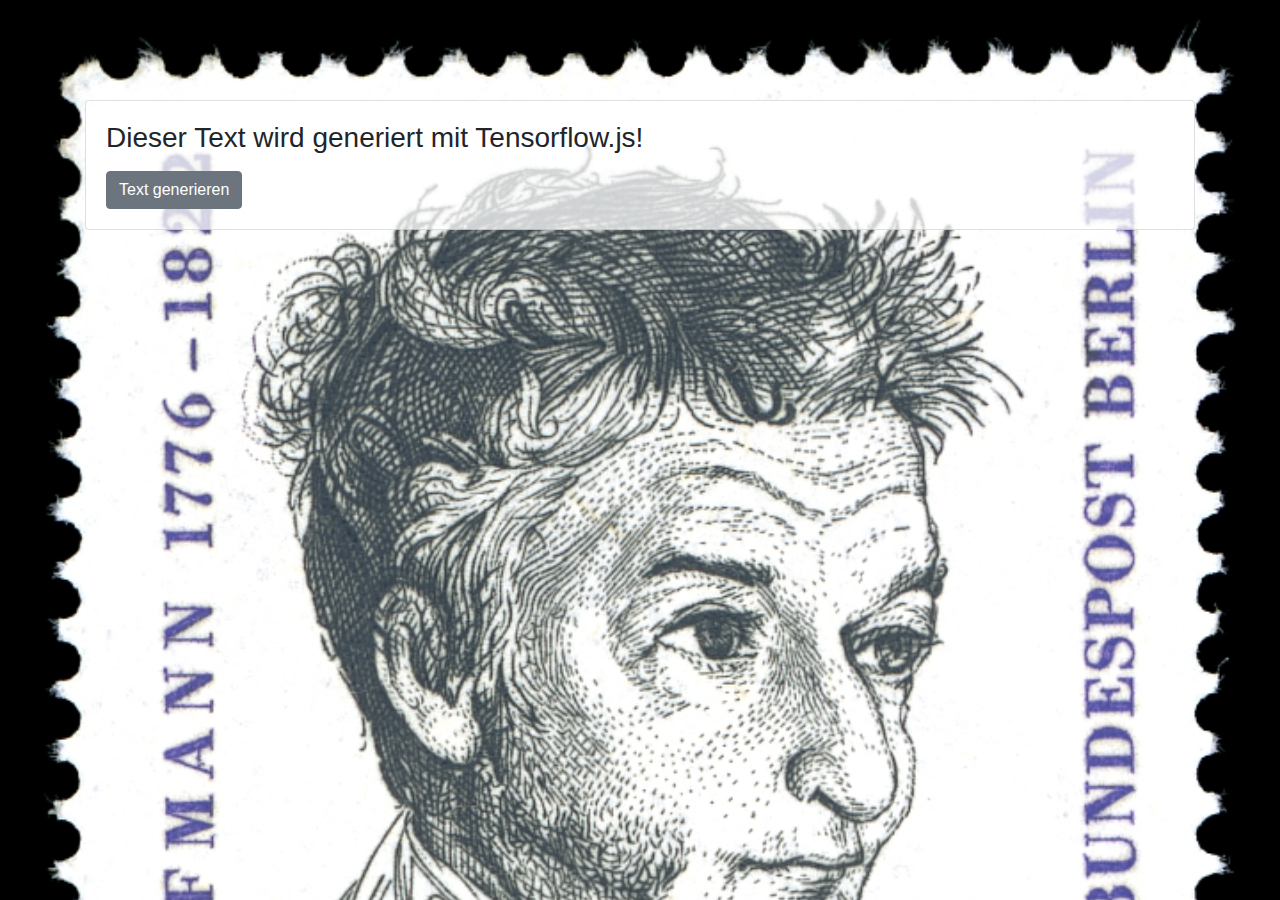
<file: www/html/index.html>
<!doctype html>
<html lang="en">
  <head>
    <!-- Required meta tags -->
    <meta charset="utf-8">
    <meta name="viewport" content="width=device-width, initial-scale=1, shrink-to-fit=no">

    <!-- Bootstrap CSS -->
    <link rel="stylesheet" href="lib/bootstrap/css/bootstrap.css">

    <link rel="stylesheet" href="style.css" />

    <title>E. T. A. Hoffmann Generator</title>
  </head>
  <body>

    <div class="container">

        <div class="card card-speech">
            <div class="card-body">
                <h3 class="card-title">Dieser Text wird generiert mit Tensorflow.js!</h3>
                <p class="card-text" id="etah-speech"></p>
                <a id="etah-generate" href="#" class="btn btn-secondary">Text generieren</a>
            </div>
        </div>
    </div>

    <!-- Optional JavaScript -->
    <!-- jQuery first, then Popper.js, then Bootstrap JS -->
    <script src="lib/jquery.js"></script>
    <script src="lib/lodash.js"></script>
    <script src="lib/bootstrap/js/bootstrap.bundle.js"></script>
    <script src="lib/tfjs.js"> </script>
    <script src="data/words.js"></script>

    <script src="index.js"></script>
  </body>
</html>
</file>
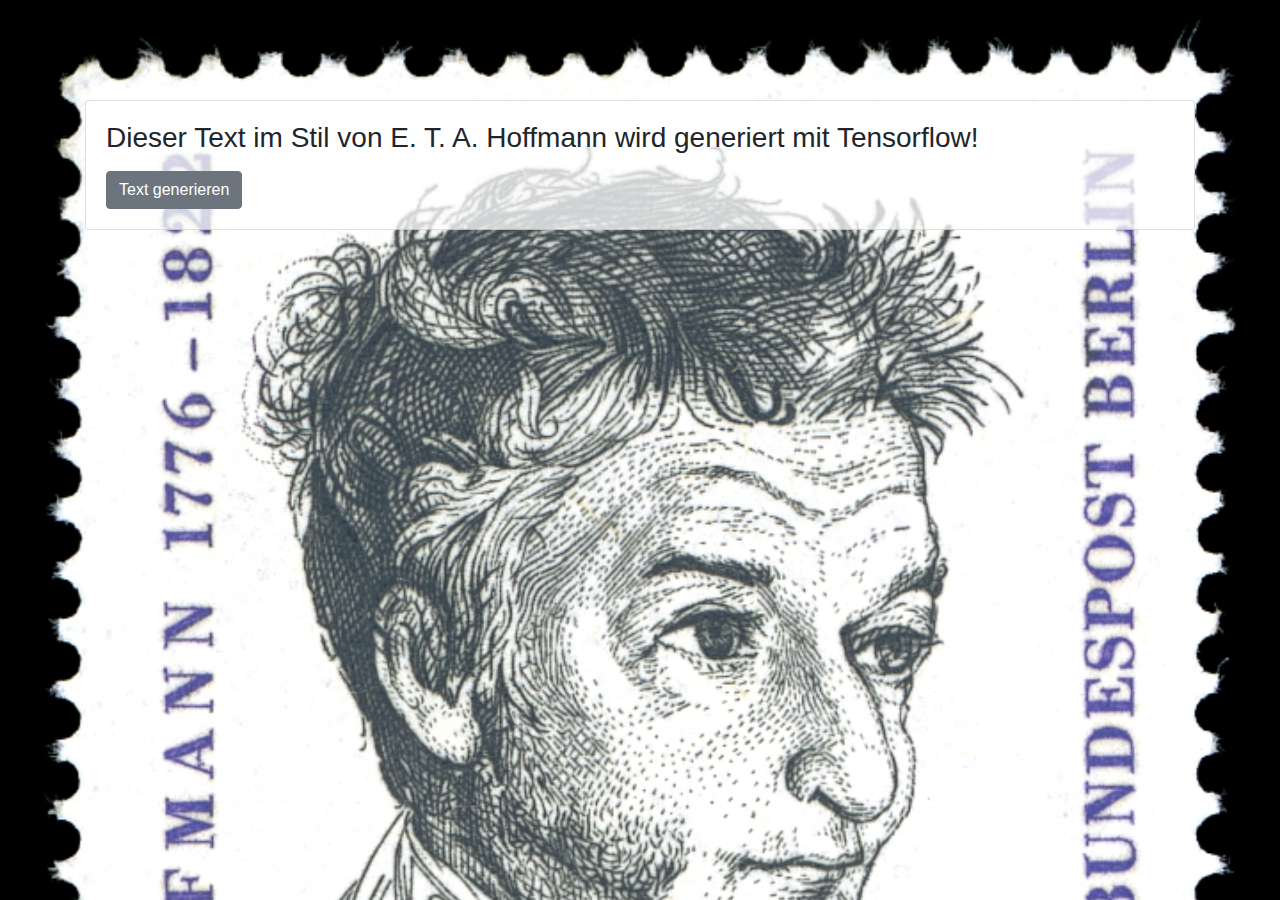
<file: www/shared/container/nginx/src/index.html>
<!doctype html>
<html lang="en">
  <head>
    <!-- Required meta tags -->
    <meta charset="utf-8">
    <meta name="viewport" content="width=device-width, initial-scale=1, shrink-to-fit=no">

    <!-- Bootstrap CSS -->
    <link rel="stylesheet" href="lib/bootstrap/css/bootstrap.css">

    <link rel="stylesheet" href="style.css" />

    <title>E. T. A. Hoffmann Generator</title>
  </head>
  <body>

    <div class="container">

        <div class="card card-speech">
            <div class="card-body">
                <h3 class="card-title">Dieser Text im Stil von E. T. A. Hoffmann wird generiert mit Tensorflow!</h3>
                <p class="card-text" id="etah-speech"></p>
                <a id="etah-generate" href="#" class="btn btn-secondary">Text generieren</a>
            </div>
        </div>
    </div>

    <!-- Optional JavaScript -->
    <!-- jQuery first, then Popper.js, then Bootstrap JS -->
    <script src="lib/jquery.js"></script>
    <script src="index.js"></script>
  </body>
</html>
</file>
<file: www/html/style.css>
body {
    background-image: url("etah.jpg");
    background-size: 100%;
}

.card-speech {
    background-color: rgba(255, 255, 255, 0.75);
    margin-top: 100px;
}
</file>
<file: www/shared/container/nginx/src/style.css>
body {
    background-image: url("etah.jpg");
    background-size: 100%;
}

.card-speech {
    background-color: rgba(255, 255, 255, 0.75);
    margin-top: 100px;
}
</file>
